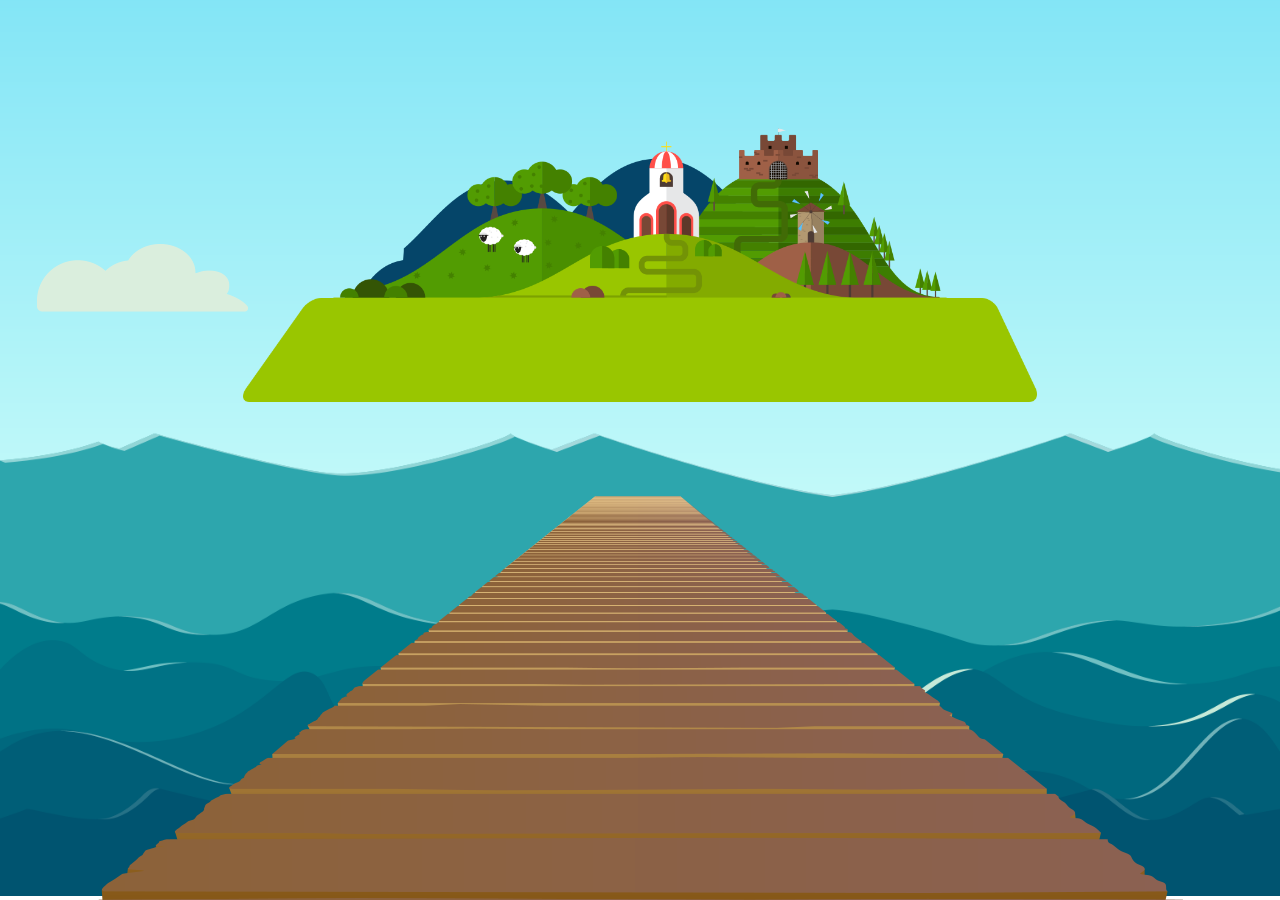
<file: play.html>
<!DOCTYPE html>
<html lang="en">
<head>
	<meta charset="UTF-8">
	<link rel="stylesheet" href="assets/style/normalize.css">
	<link rel="stylesheet" href="assets/style/main.css">
	<title>Game</title>
</head>
<body>
	<div class="wrapper play">

		<div class="cloud"></div>
		<div class="water">
			<img src="assets/pic/sea.png" alt="">
		</div>
		<div class="bridge">
			<img src="assets/pic/bridge.png" alt="">
		</div>
		<div class="island">
			<img src="assets/pic/island.png" alt="">
		</div>

		<div class="game">
			<h2 style="font-size: 40px; text-align: center; margin-top: 100px;"></h2>
		</div>

	</div>
	<script src="assets/script/jquery-3.2.1.min.js"></script>
	<script src="assets/script/shake.js"></script>
	<script src="assets/script/main.js"></script>
	<script>
		var myShakeEvent = new Shake({
			threshold: 15, // optional shake strength threshold
			timeout: 1000 // optional, determines the frequency of event generation
		});


		myShakeEvent.start();

		var num = 0;
		window.addEventListener('shake', shakeEventDidOccur, false);

		//function to call when shake occurs
		function shakeEventDidOccur () {
			num++;
			$("h2").html(num);

			
		}


	</script>
</body>
</html>
</file>
<file: assets/style/main.css>
/*setup*/
img {max-width: 100%;}



/*global*/
.wrapper {
	position: relative;
	margin: 0;
	padding: 0;
	display: block;
	width: 100%;
	height: 100vh;
	overflow: hidden;
}
.vid {
	width: 98vw;
	height: 98vh;
}
.result {display: none;}
.result.active {display: block;}



/*index*/
.index .start {
	position: absolute;
    bottom: 5%;
    display: block;
    margin-left: 40%;
}
.index .start img {width: 70%;}




/*play*/
.play {
	background: url(../pic/sky.png);
	background-size: cover;
	position: relative;
}
.play .water,
.play .bridge  {
	position: absolute;
	bottom: 0;
	width: 100vw;
	text-align: center;
	z-index: 2;
}
.play .water {
	width: 195%;
	text-align: left;
}
.play .water img {
    height: 100vh;
	animation: sea-slide 10s linear infinite alternate;
}
.play .bridge img {
	margin-bottom: -5%;
}
.play .cloud {
	background: url(../pic/cloud.png) no-repeat;
	height: 100vh;
	position: absolute;
	top: 0;
	width: 100%;
	z-index: 0;
	animation: sky-slide 12s linear infinite alternate;
}
.play .island {
	width: 62%;
	text-align: center;
	margin: 10% auto 0;
	position: relative;
	z-index: 1;
}


.game {
	position: absolute;
	width: 100%;
	height: 100%;
	top: 0;
}
.cha {
	height: 300px;
    width: 228px;
    position: absolute;
    z-index: 4;
    background-size: cover;
}
.ani {
    animation: run .25s steps(2,end) infinite;
}
.cha-red {
	background: url(../pic/r.png) no-repeat;
    background-size: cover;
    left: 39%;
    bottom: 40%;
    transform: scale(.5);
}
.cha-blue {
	background: url(../pic/b.png) no-repeat;
    background-size: cover;
    left: 45%;
    bottom: 40%;
    transform: scale(.5);
}
.cha-dragon {
	background: url(../pic/d.png) no-repeat;
    background-size: cover;
    left: 42%;
    bottom: 45%;
    transform: scale(.7);
}


@-webkit-keyframes sky-slide {
	0% {background-position: 0 bottom;}
	100% {background-position: 100% bottom;}
}
@keyframes sky-slide {
	0% {background-position: 0 bottom;}
	100% {background-position: 100% bottom;}
}
@-webkit-keyframes sea-slide {
	0% {margin-left: 0;}
	100% {margin-left: -30%;}
}
@keyframes sea-slide {
	0% {margin-left: 0;}
	100% {margin-left: -30%;}
}
@-webkit-keyframes run {
	0% {background-position: 0 0}
	100% {background-position: 200% 0;}
}
@keyframes run {
	0% {background-position: 0 0}
	100% {background-position: 200% 0;}
}
</file>
